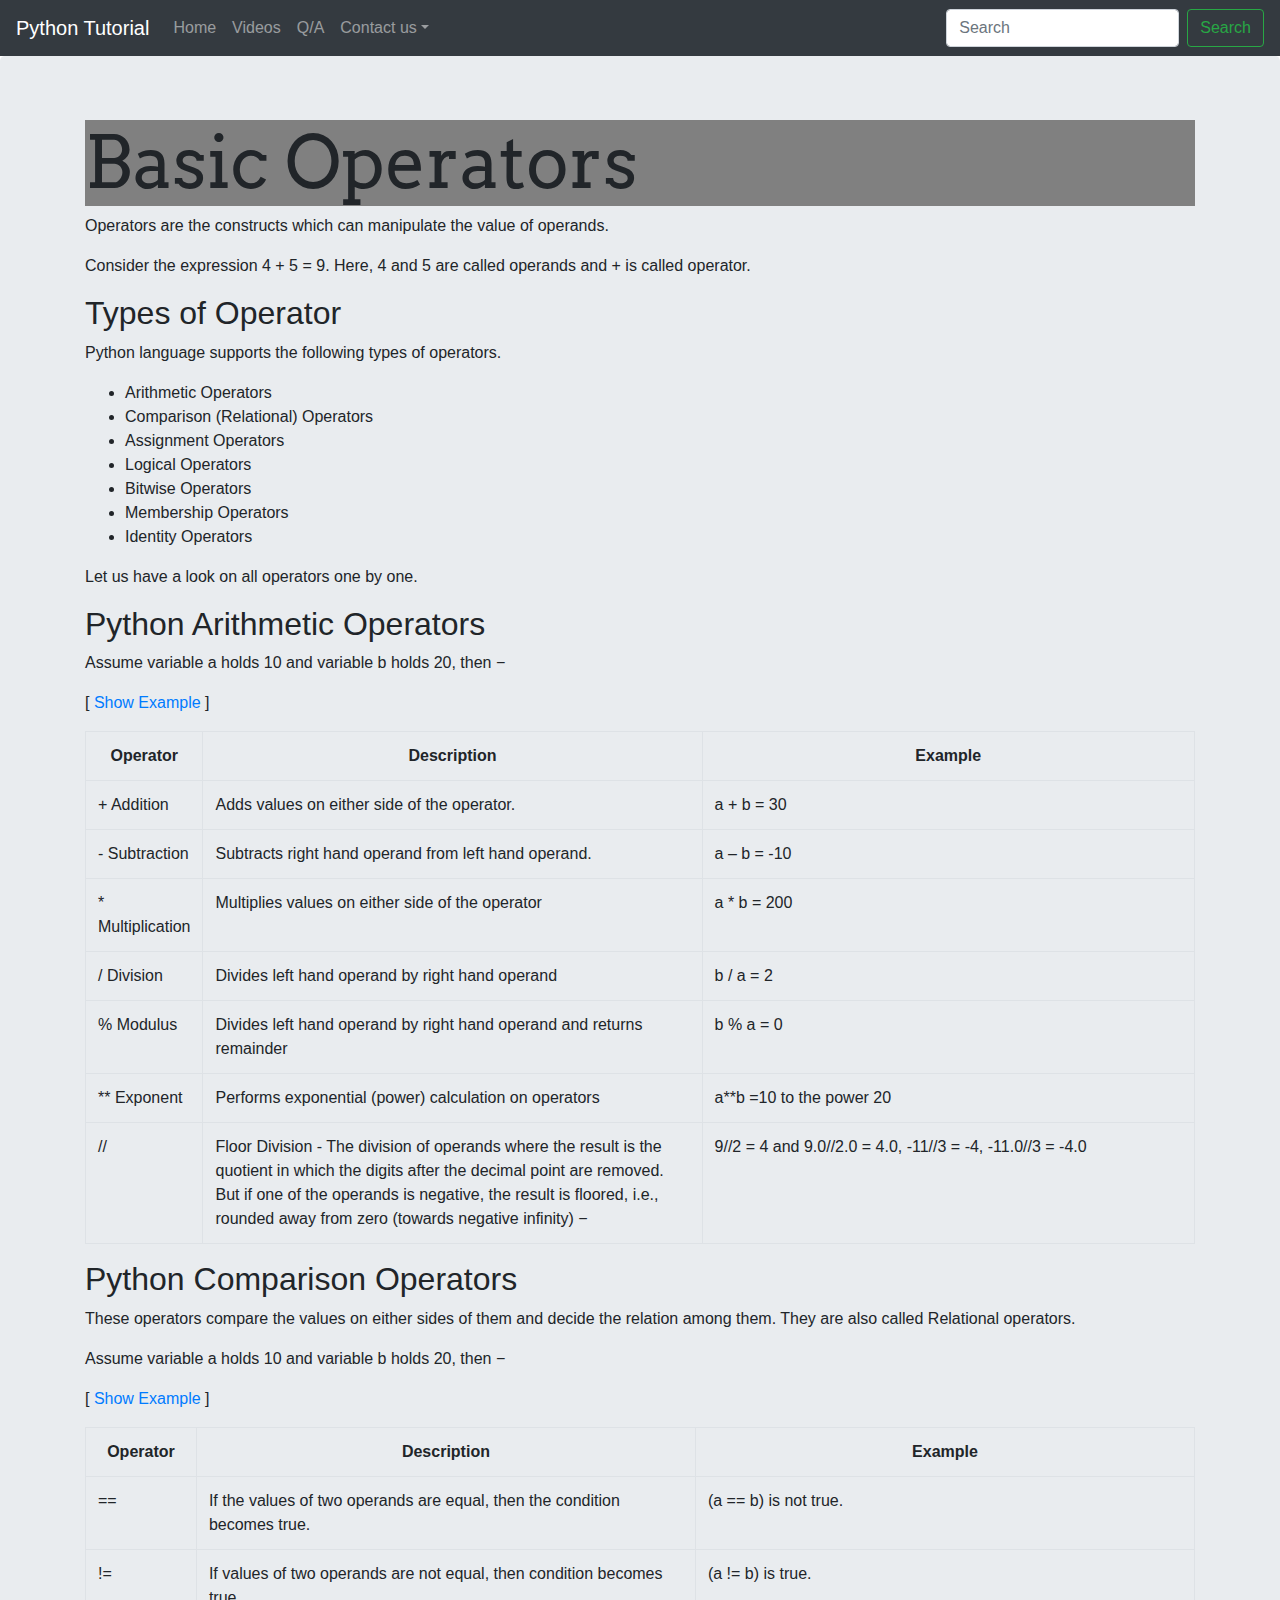
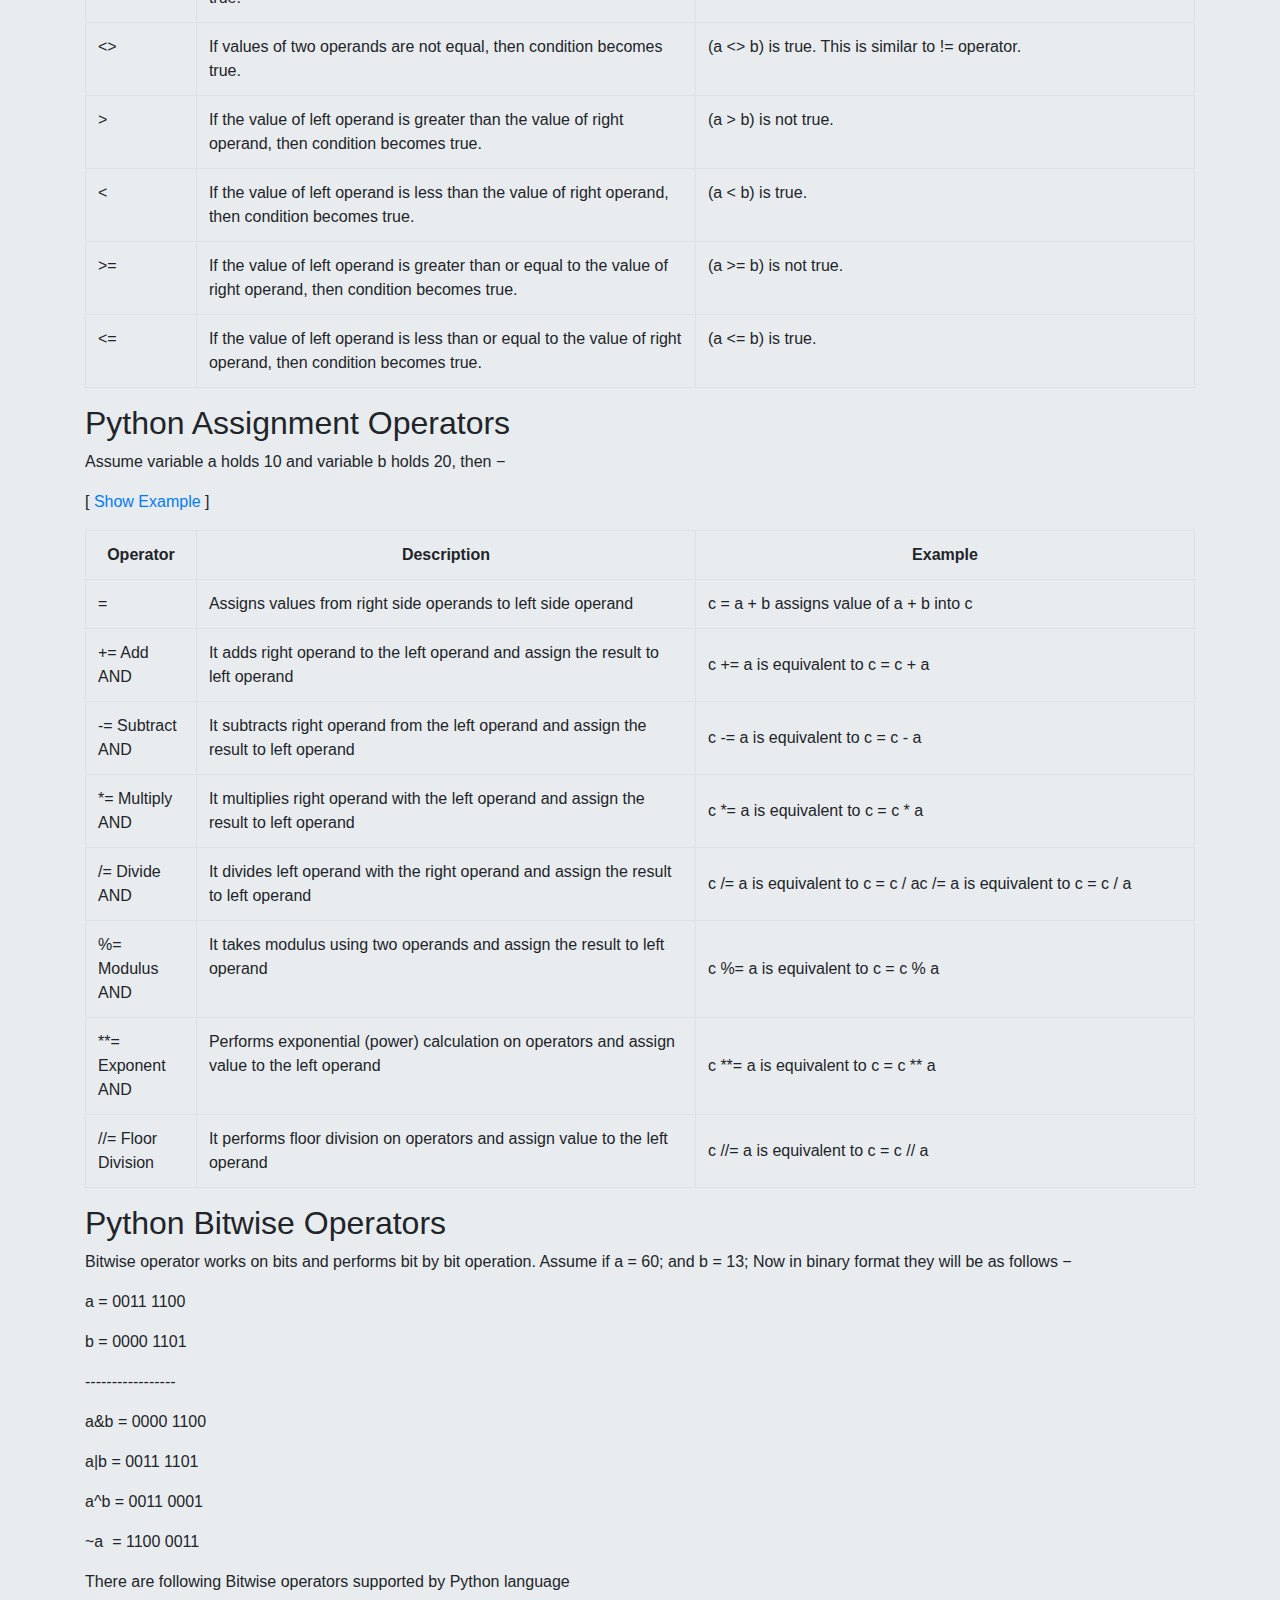
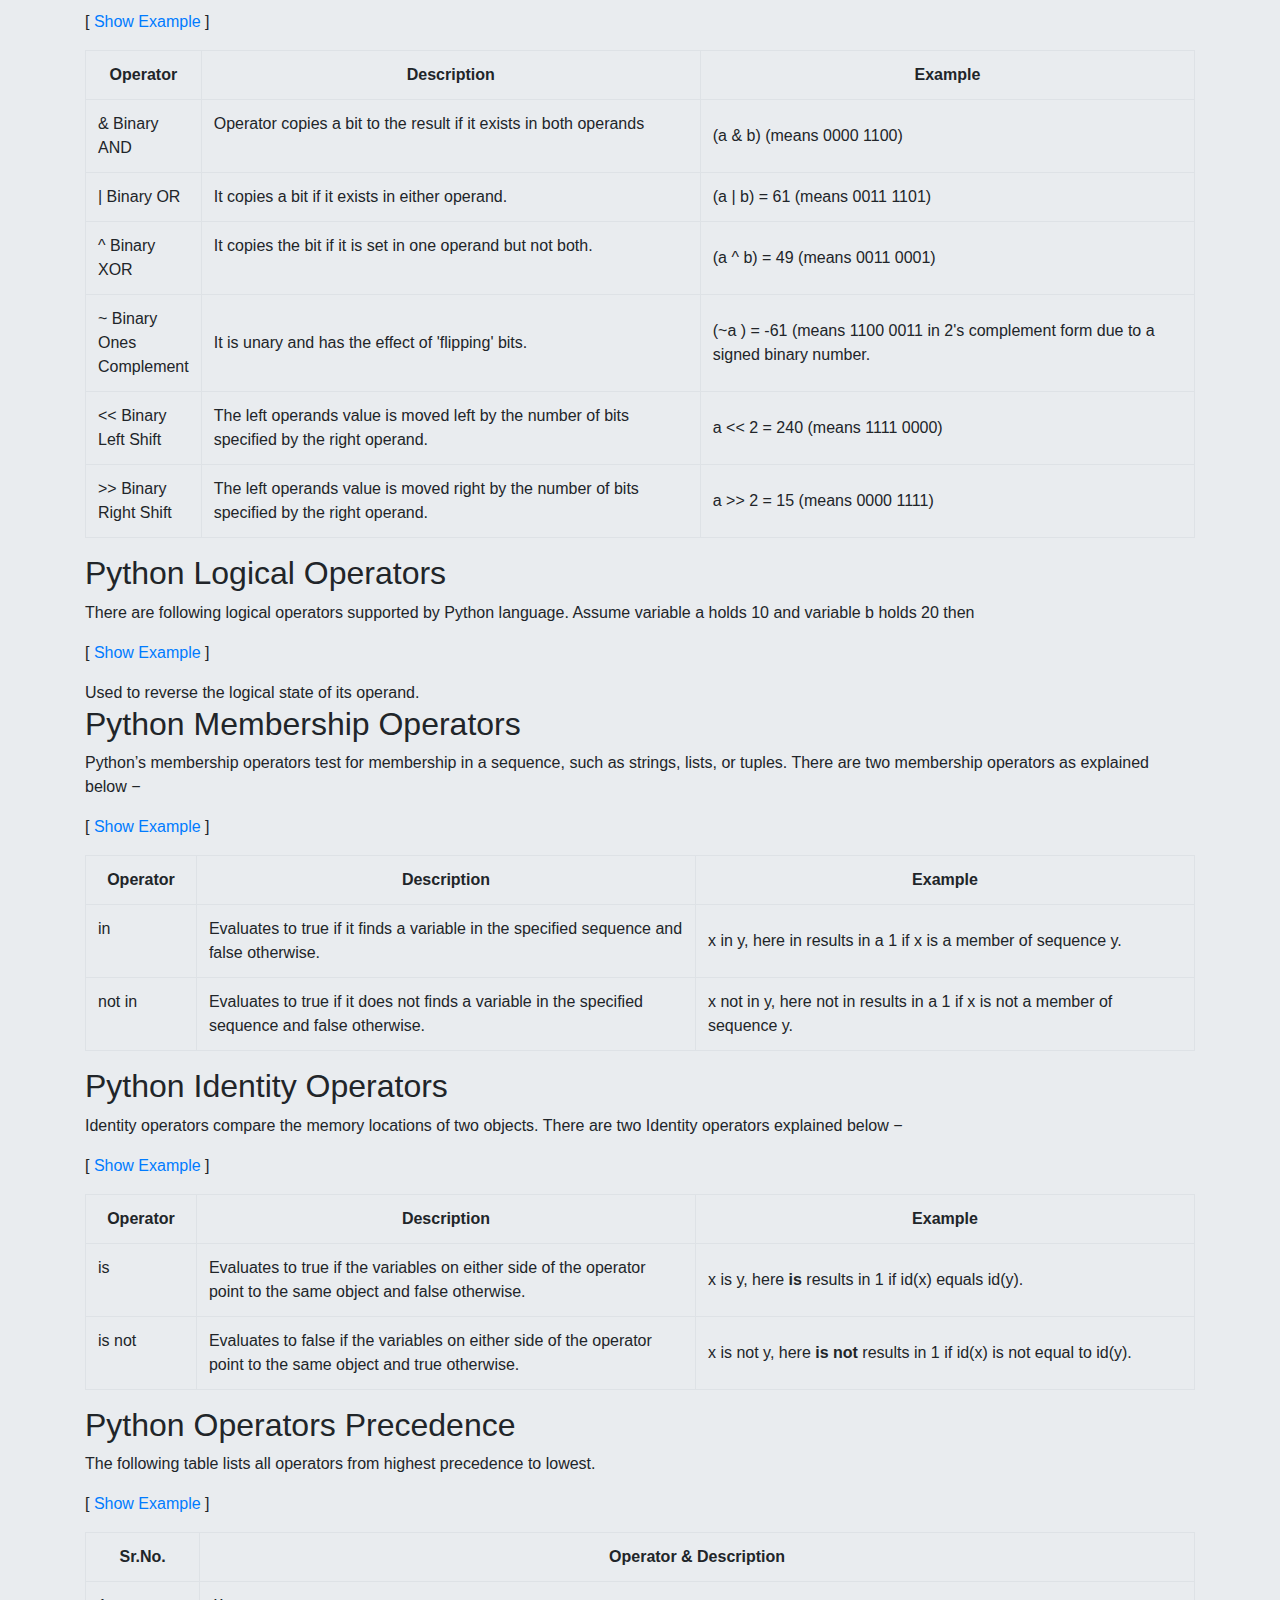
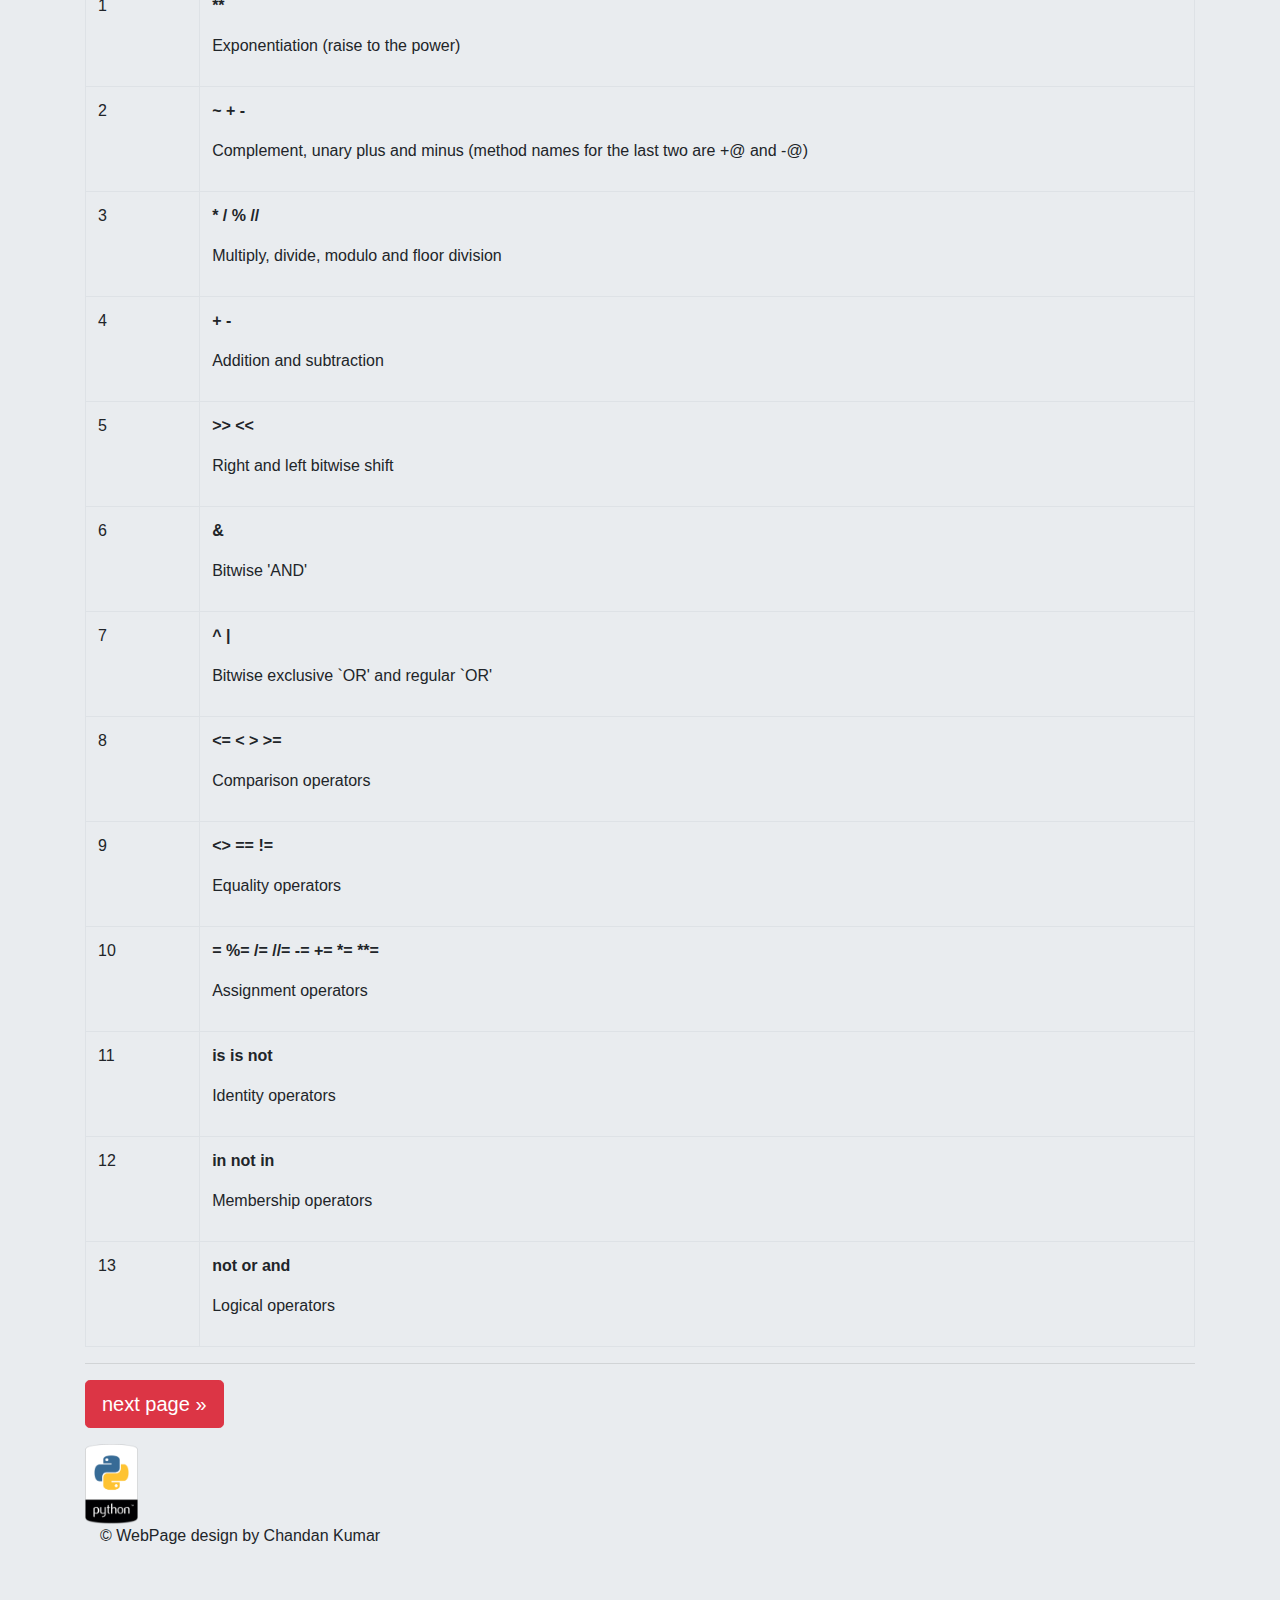
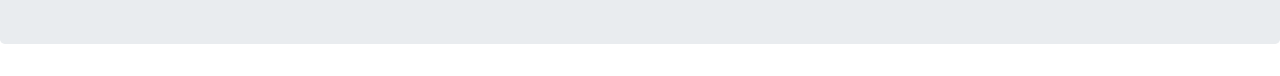
<file: nextpage4.html>
<!doctype html>
<html lang="en">

<head>
  <meta charset="utf-8">
  <meta name="viewport" content="width=device-width, initial-scale=1, shrink-to-fit=no">
  <meta name="description" content="">
  <meta name="author" content="">
  <link rel="icon" href="../../../../favicon.ico">

  <title>basic operator</title>

  <!--This is google arvo font -->
  <link href="https://fonts.googleapis.com/css?family=Arvo" rel="stylesheet">

  <!-- Bootstrap core CSS -->
  <link href="css/bootstrap.css" rel="stylesheet">

  <!-- Custom styles for this template -->
  <link href="css/custom.css" rel="stylesheet">
</head>

<body>


  <nav class="navbar navbar-expand-md navbar-dark bg-dark fixed-top">
    <a class="navbar-brand" href="index.html">Python Tutorial</a>
    <button class="navbar-toggler" type="button" data-toggle="collapse" data-target="#navbarsExampleDefault"
      aria-controls="navbarsExampleDefault" aria-expanded="false" aria-label="Toggle navigation">
      <span class="navbar-toggler-icon"></span>
    </button>

    <div class="collapse navbar-collapse" id="navbarsExampleDefault">
      <ul class="nav navbar-nav mr-auto">
        <li class="nav-item ">
          <a class="nav-link" href="index.html">Home <span class="sr-only">(current)</span></a>
        </li>
        <li class="nav-item">
          <a class="nav-link" href="https://www.tutorialspoint.com/python_online_training/python_overview.asp"
            target="_blank">Videos</a>
        </li>
        <li class="nav-item">
          <a class="nav-link " href="PythonBasics.pdf">Q/A</a>
        </li>
        <li class="nav-item dropdown">
          <a class="nav-link dropdown-toggle" href="css/vishalKumar.contact" id="dropdown01" data-toggle="dropdown"
            aria-haspopup="true" aria-expanded="false">Contact us</a>
          <div class="dropdown-menu" aria-labelledby="dropdown01">
            <a class="dropdown-item" href="#">call us(9915493622)</a>
            <a class="dropdown-item" href="css/vishalKumar.contact">Email us(golu.vishalrock26@gmail.com)</a>
            <a class="dropdown-item" href="#">Text us</a>

          </div>
        </li>
      </ul>
      <form class="form-inline my-2 my-lg-0">
        <input class="form-control mr-sm-2" type="text" placeholder="Search" aria-label="Search">
        <button class="btn btn-outline-success my-2 my-sm-0" type="submit">Search</button>
      </form>
    </div>
  </nav>

  <main role="main">

    <!-- Main jumbotron for a primary marketing message or call to action -->
    <div class="jumbotron">
      <div class="container">
        <h1 class="display-3">Basic Operators</h1>
        <p>Operators are the constructs which can manipulate the value of operands.</p>
        <p>Consider the expression 4 + 5 = 9. Here, 4 and 5 are called operands and + is called operator.</p>
        <h2>Types of Operator</h2>
        <p>Python language supports the following types of operators.</p>
        <ul class="list">
          <li>Arithmetic Operators</li>
          <li>Comparison (Relational) Operators</li>
          <li>Assignment Operators</li>
          <li>Logical Operators</li>
          <li>Bitwise Operators</li>
          <li>Membership Operators</li>
          <li>Identity Operators</li>
        </ul>
        <p>Let us have a look on all operators one by one.</p>
        <h2>Python Arithmetic Operators</h2>
        <p>Assume variable a holds 10 and variable b holds 20, then &minus;</p>
        <p>[ <a href="/python/arithmetic_operators_example.htm" alt="Python Arithmetic Operators Example">Show
            Example</a> ]</p>
        <table class="table table-bordered">
          <tr>
            <th style="text-align:center;width:10%">Operator</th>
            <th style="text-align:center;width:45%">Description</th>
            <th style="text-align:center;">Example</th>
          </tr>
          <tr>
            <td class="ts">+ Addition</td>
            <td>Adds values on either side of the operator.</td>
            <td class="ts">a + b = 30</td>
          </tr>
          <tr>
            <td class="ts">- Subtraction</td>
            <td>Subtracts right hand operand from left hand operand.</td>
            <td class="ts">a – b = -10</td>
          </tr>
          <tr>
            <td class="ts">* Multiplication</td>
            <td>Multiplies values on either side of the operator</td>
            <td class="ts">a * b = 200</td>
          </tr>
          <tr>
            <td class="ts">/ Division</td>
            <td>Divides left hand operand by right hand operand</td>
            <td class="ts">b / a = 2</td>
          </tr>
          <tr>
            <td class="ts">% Modulus</td>
            <td>Divides left hand operand by right hand operand and returns remainder</td>
            <td class="ts">b % a = 0</td>
          </tr>
          <tr>
            <td class="ts">** Exponent</td>
            <td>Performs exponential (power) calculation on operators</td>
            <td class="ts">a**b =10 to the power 20</td>
          </tr>
          <tr>
            <td class="ts">//</td>
            <td>Floor Division - The division of operands where the result is the quotient in which the digits after the
              decimal point are removed. But if one of the operands is negative, the result is floored, i.e., rounded
              away from zero (towards negative infinity) &minus;</td>
            <td class="ts">9//2 = 4 and 9.0//2.0 = 4.0, -11//3 = -4, -11.0//3 = -4.0</td>
          </tr>
        </table>
        <h2>Python Comparison Operators</h2>
        <p>These operators compare the values on either sides of them and decide the relation among them. They are also
          called Relational operators.</p>
        <p>Assume variable a holds 10 and variable b holds 20, then &minus;</p>
        <p>[ <a href="/python/comparison_operators_example.htm" alt="Python Comparison Operators Example">Show
            Example</a> ]</p>
        <table class="table table-bordered">
          <tr>
            <th style="text-align:center;width:10%">Operator</th>
            <th style="text-align:center;width:45%">Description</th>
            <th style="text-align:center;">Example</th>
          </tr>
          <tr>
            <td class="ts">==</td>
            <td>If the values of two operands are equal, then the condition becomes true.</td>
            <td class="ts">(a == b) is not true.</td>
          </tr>
          <tr>
            <td class="ts">!=</td>
            <td>If values of two operands are not equal, then condition becomes true.</td>
            <td class="ts">(a != b) is true.</td>
          </tr>
          <tr>
            <td class="ts">&lt;&gt;</td>
            <td>If values of two operands are not equal, then condition becomes true.</td>
            <td class="ts">(a &lt;&gt; b) is true. This is similar to != operator.</td>
          </tr>
          <tr>
            <td class="ts">&gt;</td>
            <td>If the value of left operand is greater than the value of right operand, then condition becomes true.
            </td>
            <td class="ts">(a &gt; b) is not true.</td>
          </tr>
          <tr>
            <td class="ts">&lt;</td>
            <td>If the value of left operand is less than the value of right operand, then condition becomes true.</td>
            <td class="ts">(a &lt; b) is true.</td>
          </tr>
          <tr>
            <td class="ts">&gt;=</td>
            <td>If the value of left operand is greater than or equal to the value of right operand, then condition
              becomes true.</td>
            <td class="ts">(a &gt;= b) is not true.</td>
          </tr>
          <tr>
            <td class="ts">&lt;=</td>
            <td>If the value of left operand is less than or equal to the value of right operand, then condition becomes
              true.</td>
            <td class="ts">(a &lt;= b) is true.</td>
          </tr>
        </table>
        <h2>Python Assignment Operators</h2>
        <p>Assume variable a holds 10 and variable b holds 20, then &minus;</p>
        <p>[ <a href="/python/assignment_operators_example.htm" alt="Python Assignment Operators Example">Show
            Example</a> ]</p>
        <table class="table table-bordered">
          <tr>
            <th style="text-align:center;width:10%">Operator</th>
            <th style="text-align:center;width:45%">Description</th>
            <th style="text-align:center;">Example</th>
          </tr>
          <tr>
            <td class="ts">=</td>
            <td>Assigns values from right side operands to left side operand</td>
            <td style="vertical-align:middle;">c = a + b assigns value of a + b into c</td>
          </tr>
          <tr>
            <td class="ts">+= Add AND</td>
            <td>It adds right operand to the left operand and assign the result to left operand</td>
            <td style="vertical-align:middle;">c += a is equivalent to c = c + a</td>
          </tr>
          <tr>
            <td class="ts">-= Subtract AND</td>
            <td>It subtracts right operand from the left operand and assign the result to left operand</td>
            <td style="vertical-align:middle;">c -= a is equivalent to c = c - a</td>
          </tr>
          <tr>
            <td class="ts">*= Multiply AND</td>
            <td>It multiplies right operand with the left operand and assign the result to left operand</td>
            <td style="vertical-align:middle;">c *= a is equivalent to c = c * a</td>
          </tr>
          <tr>
            <td class="ts">/= Divide AND</td>
            <td>It divides left operand with the right operand and assign the result to left operand</td>
            <td style="vertical-align:middle;">c /= a is equivalent to c = c / ac /= a is equivalent to c = c / a</td>
          </tr>
          <tr>
            <td class="ts">%= Modulus AND</td>
            <td>It takes modulus using two operands and assign the result to left operand</td>
            <td style="vertical-align:middle;">c %= a is equivalent to c = c % a</td>
          </tr>
          <tr>
            <td class="ts">**= Exponent AND</td>
            <td>Performs exponential (power) calculation on operators and assign value to the left operand</td>
            <td style="vertical-align:middle;">c **= a is equivalent to c = c ** a</td>
          </tr>
          <tr>
            <td class="ts">//= Floor Division</td>
            <td>It performs floor division on operators and assign value to the left operand</td>
            <td style="vertical-align:middle;">c //= a is equivalent to c = c // a</td>
          </tr>
        </table>
        <h2>Python Bitwise Operators</h2>
        <p>Bitwise operator works on bits and performs bit by bit operation. Assume if a = 60; and b = 13; Now in binary
          format they will be as follows &minus;</p>
        <p>a = 0011 1100</p>
        <p>b = 0000 1101</p>
        <p>-----------------</p>
        <p>a&amp;b = 0000 1100</p>
        <p>a|b = 0011 1101</p>
        <p>a^b = 0011 0001</p>
        <p>~a&nbsp; = 1100 0011</p>
        <p>There are following Bitwise operators supported by Python language</p>
        <p>[ <a href="/python/bitwise_operators_example.htm" alt="Python Bitwise Operators Example">Show Example</a> ]
        </p>
        <table class="table table-bordered">
          <tr>
            <th style="text-align:center;width:10%">Operator</th>
            <th style="text-align:center;width:45%">Description</th>
            <th style="text-align:center;">Example</th>
          </tr>
          <tr>
            <td class="ts">&amp; Binary AND</td>
            <td>Operator copies a bit to the result if it exists in both operands</td>
            <td style="vertical-align:middle;">(a &amp; b) (means 0000 1100)</td>
          </tr>
          <tr>
            <td class="ts">| Binary OR</td>
            <td>It copies a bit if it exists in either operand.</td>
            <td style="vertical-align:middle;">(a | b) = 61 (means 0011 1101)</td>
          </tr>
          <tr>
            <td class="ts">^ Binary XOR</td>
            <td>It copies the bit if it is set in one operand but not both.</td>
            <td style="vertical-align:middle;">(a ^ b) = 49 (means 0011 0001)</td>
          </tr>
          <tr>
            <td class="ts">~ Binary Ones Complement</td>
            <td style="vertical-align:middle;">It is unary and has the effect of 'flipping' bits.</td>
            <td style="vertical-align:middle;">(~a ) = -61 (means 1100 0011 in 2's complement form due to a signed
              binary number.</td>
          </tr>
          <tr>
            <td class="ts">&lt;&lt; Binary Left Shift</td>
            <td>The left operands value is moved left by the number of bits specified by the right operand.</td>
            <td style="vertical-align:middle;">a &lt;&lt; 2 = 240 (means 1111 0000)</td>
          </tr>
          <tr>
            <td class="ts">&gt;&gt; Binary Right Shift</td>
            <td>The left operands value is moved right by the number of bits specified by the right operand.</td>
            <td style="vertical-align:middle;">a &gt;&gt; 2 = 15 (means 0000 1111)</td>
          </tr>
        </table>
        <h2>Python Logical Operators</h2>
        <p>There are following logical operators supported by Python language. Assume variable a holds 10 and variable b
          holds 20 then</p>
        <p>[ <a href="/python/logical_operators_example.htm" alt="Python Logical Operators Example">Show Example</a> ]
        </p>
        Used to reverse the logical state of its operand.
        <h2>Python Membership Operators</h2>
        <p>Python’s membership operators test for membership in a sequence, such as strings, lists, or tuples. There are
          two membership operators as explained below &minus;</p>
        <p>[ <a href="/python/membership_operators_example.htm" alt="Python Membership Operators Example">Show
            Example</a> ]</p>
        <table class="table table-bordered">
          <tr>
            <th style="text-align:center;width:10%">Operator</th>
            <th style="text-align:center;width:45%">Description</th>
            <th style="text-align:center;">Example</th>
          </tr>
          <tr>
            <td class="ts">in</td>
            <td>Evaluates to true if it finds a variable in the specified sequence and false otherwise.</td>
            <td style="vertical-align:middle;">x in y, here in results in a 1 if x is a member of sequence y.</td>
          </tr>
          <tr>
            <td class="ts">not in</td>
            <td>Evaluates to true if it does not finds a variable in the specified sequence and false otherwise.</td>
            <td>x not in y, here not in results in a 1 if x is not a member of sequence y.</td>
          </tr>
        </table>
        <h2>Python Identity Operators</h2>
        <p>Identity operators compare the memory locations of two objects. There are two Identity operators explained
          below &minus;</p>
        <p>[ <a href="/python/identity_operators_example.htm" alt="Python Identity Operators Example">Show Example</a> ]
        </p>
        <table class="table table-bordered">
          <tr>
            <th style="text-align:center;width:10%">Operator</th>
            <th style="text-align:center;width:45%">Description</th>
            <th style="text-align:center;">Example</th>
          </tr>
          <tr>
            <td class="ts">is</td>
            <td>Evaluates to true if the variables on either side of the operator point to the same object and false
              otherwise.</td>
            <td style="vertical-align:middle;">x is y, here <b>is</b> results in 1 if id(x) equals id(y).</td>
          </tr>
          <tr>
            <td class="ts">is not</td>
            <td>Evaluates to false if the variables on either side of the operator point to the same object and true
              otherwise.</td>
            <td style="vertical-align:middle;">x is not y, here <b>is not</b> results in 1 if id(x) is not equal to
              id(y).</td>
          </tr>
        </table>
        <h2>Python Operators Precedence</h2>
        <p>The following table lists all operators from highest precedence to lowest.</p>
        <p>[ <a href="/python/operators_precedence_example.htm" alt="Python Operators Precedence Example">Show
            Example</a> ]</p>
        <table class="table table-bordered">
          <tr>
            <th style="text-align:center;">Sr.No.</th>
            <th style="text-align:center;">Operator &amp; Description</th>
          </tr>
          <tr>
            <td class="ts">1</td>
            <td>
              <p><b>**</b></p>
              <p>Exponentiation (raise to the power)</p>
            </td>
          </tr>
          <tr>
            <td class="ts">2</td>
            <td>
              <p><b>~ + -</b></p>
              <p>Complement, unary plus and minus (method names for the last two are +@ and -@)</p>
            </td>
          </tr>
          <tr>
            <td class="ts">3</td>
            <td>
              <p><b>* / % //</b></p>
              <p>Multiply, divide, modulo and floor division</p>
            </td>
          </tr>
          <tr>
            <td class="ts">4</td>
            <td>
              <p><b>+ -</b></p>
              <p>Addition and subtraction</p>
            </td>
          </tr>
          <tr>
            <td class="ts">5</td>
            <td>
              <p><b>&gt;&gt; &lt;&lt;</b></p>
              <p>Right and left bitwise shift</p>
            </td>
          </tr>
          <tr>
            <td class="ts">6</td>
            <td>
              <p><b>&amp;</b></p>
              <p>Bitwise 'AND'</p>
            </td>
          </tr>
          <tr>
            <td class="ts">7</td>
            <td>
              <p><b>^ |</b></p>
              <p>Bitwise exclusive `OR' and regular `OR'</p>
            </td>
          </tr>
          <tr>
            <td class="ts">8</td>
            <td>
              <p><b>&lt;= &lt; &gt; &gt;=</b></p>
              <p>Comparison operators</p>
            </td>
          </tr>
          <tr>
            <td class="ts">9</td>
            <td>
              <p><b>&lt;&gt; == !=</b></p>
              <p>Equality operators</p>
            </td>
          </tr>
          <tr>
            <td class="ts">10</td>
            <td>
              <p><b>= %= /= //= -= += *= **=</b></p>
              <p>Assignment operators</p>
            </td>
          </tr>
          <tr>
            <td class="ts">11</td>
            <td>
              <p><b>is is not</b></p>
              <p>Identity operators</p>
            </td>
          </tr>
          <tr>
            <td class="ts">12</td>
            <td>
              <p><b>in not in</p></b>
              <p>Membership operators</p>
            </td>
          </tr>
          <tr>
            <td class="ts">13</td>
            <td>
              <p><b>not or and</b></p>
              <p>Logical operators</p>
            </td>
          </tr>
        </table>
        <hr />
        <table class="table table-bordered" style="text-align:center;">
          <p><a class="btn btn-danger btn-lg" href="nextpage5.html" role="button">next page &raquo;</a></p>
          <img src="images/python_sh.png" alt="python_logo" height="80" widht="80">
      </div>
    </div>


    <footer class="container">
      <p>&copy; WebPage design by Chandan Kumar</p>
    </footer>
</file>
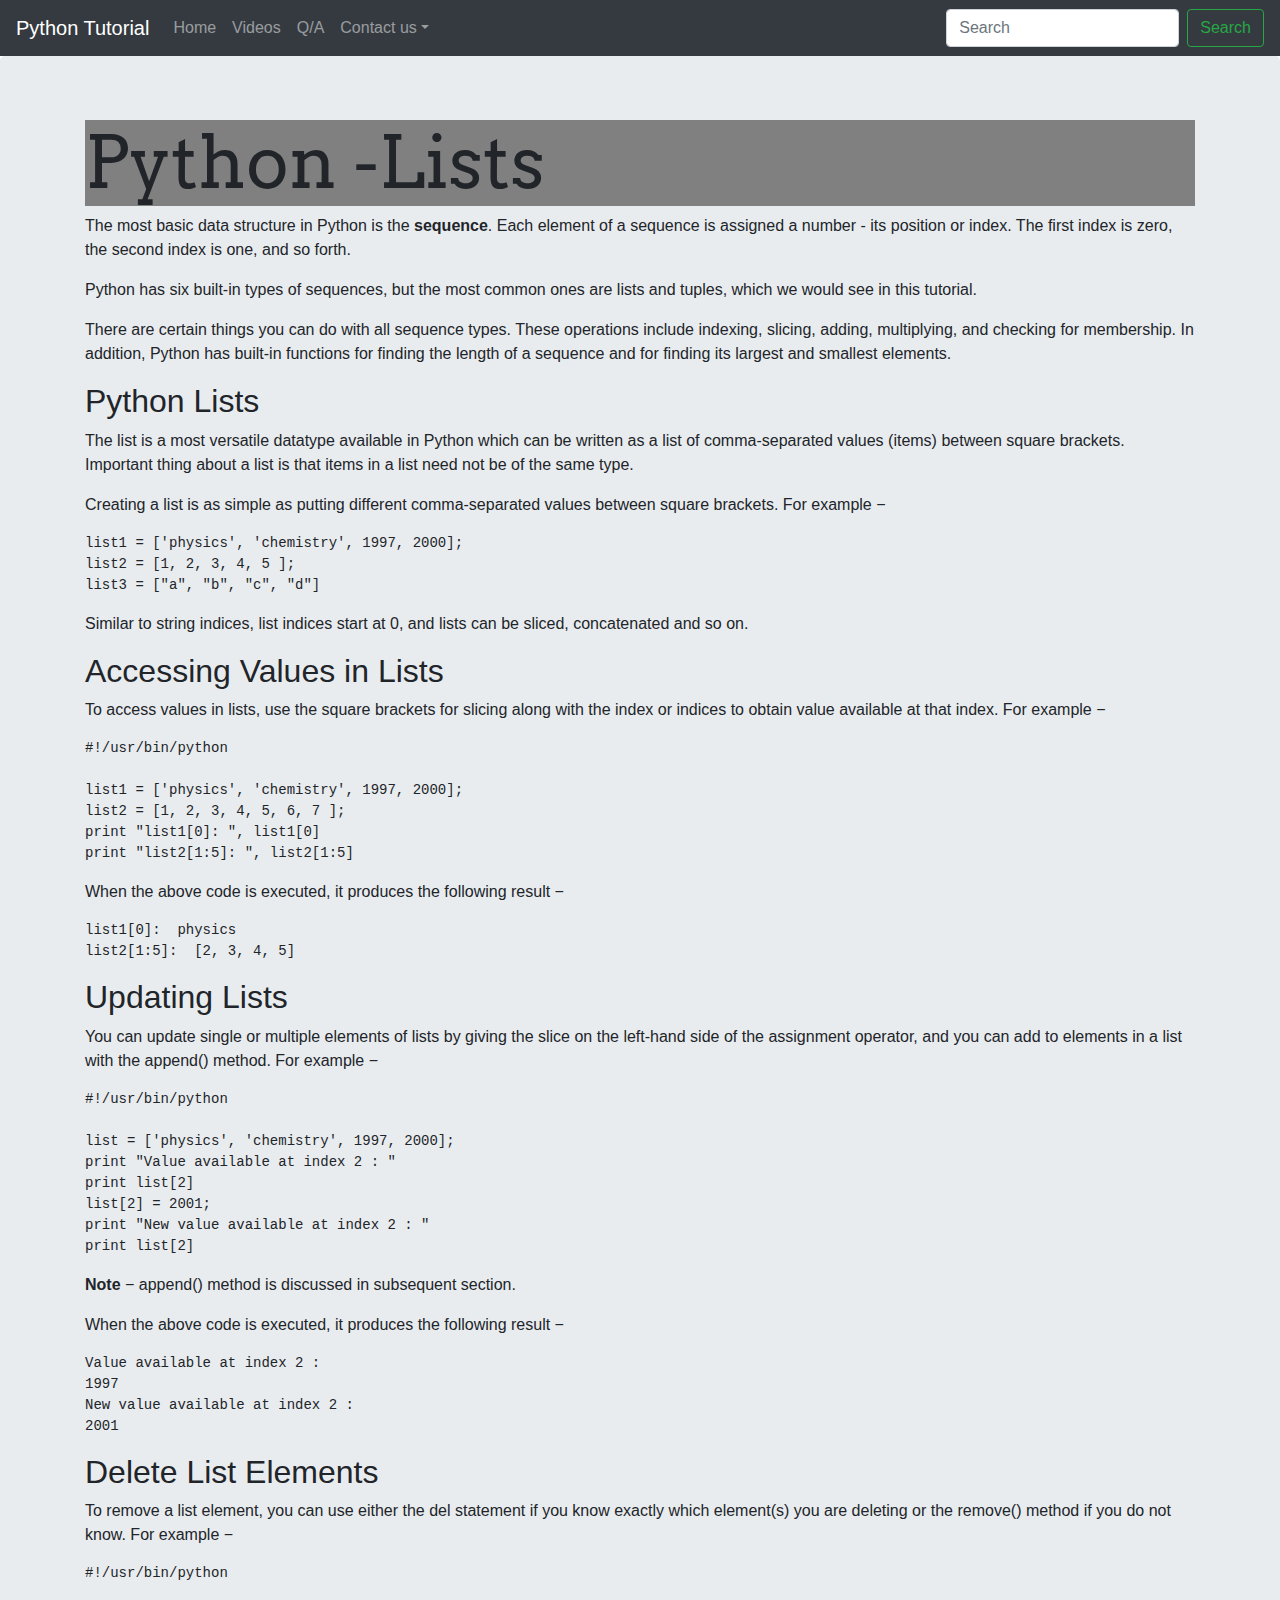
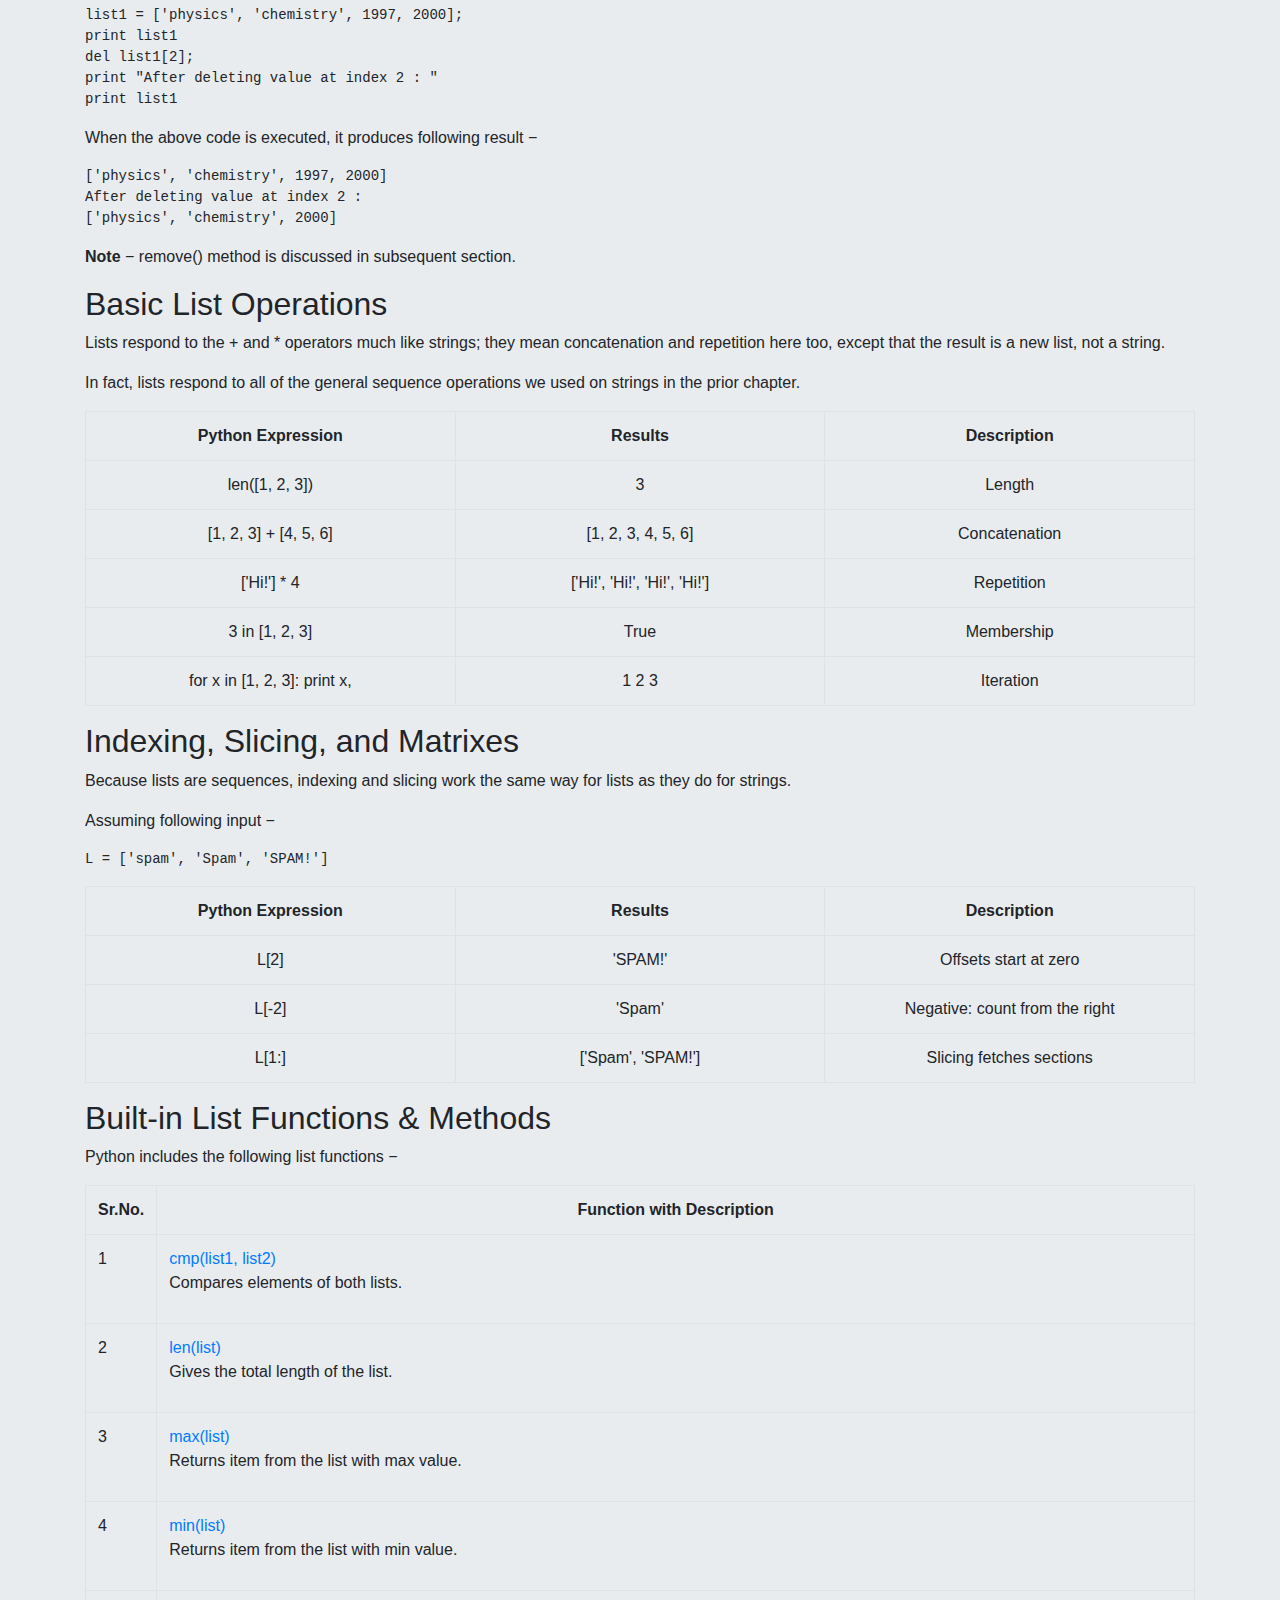
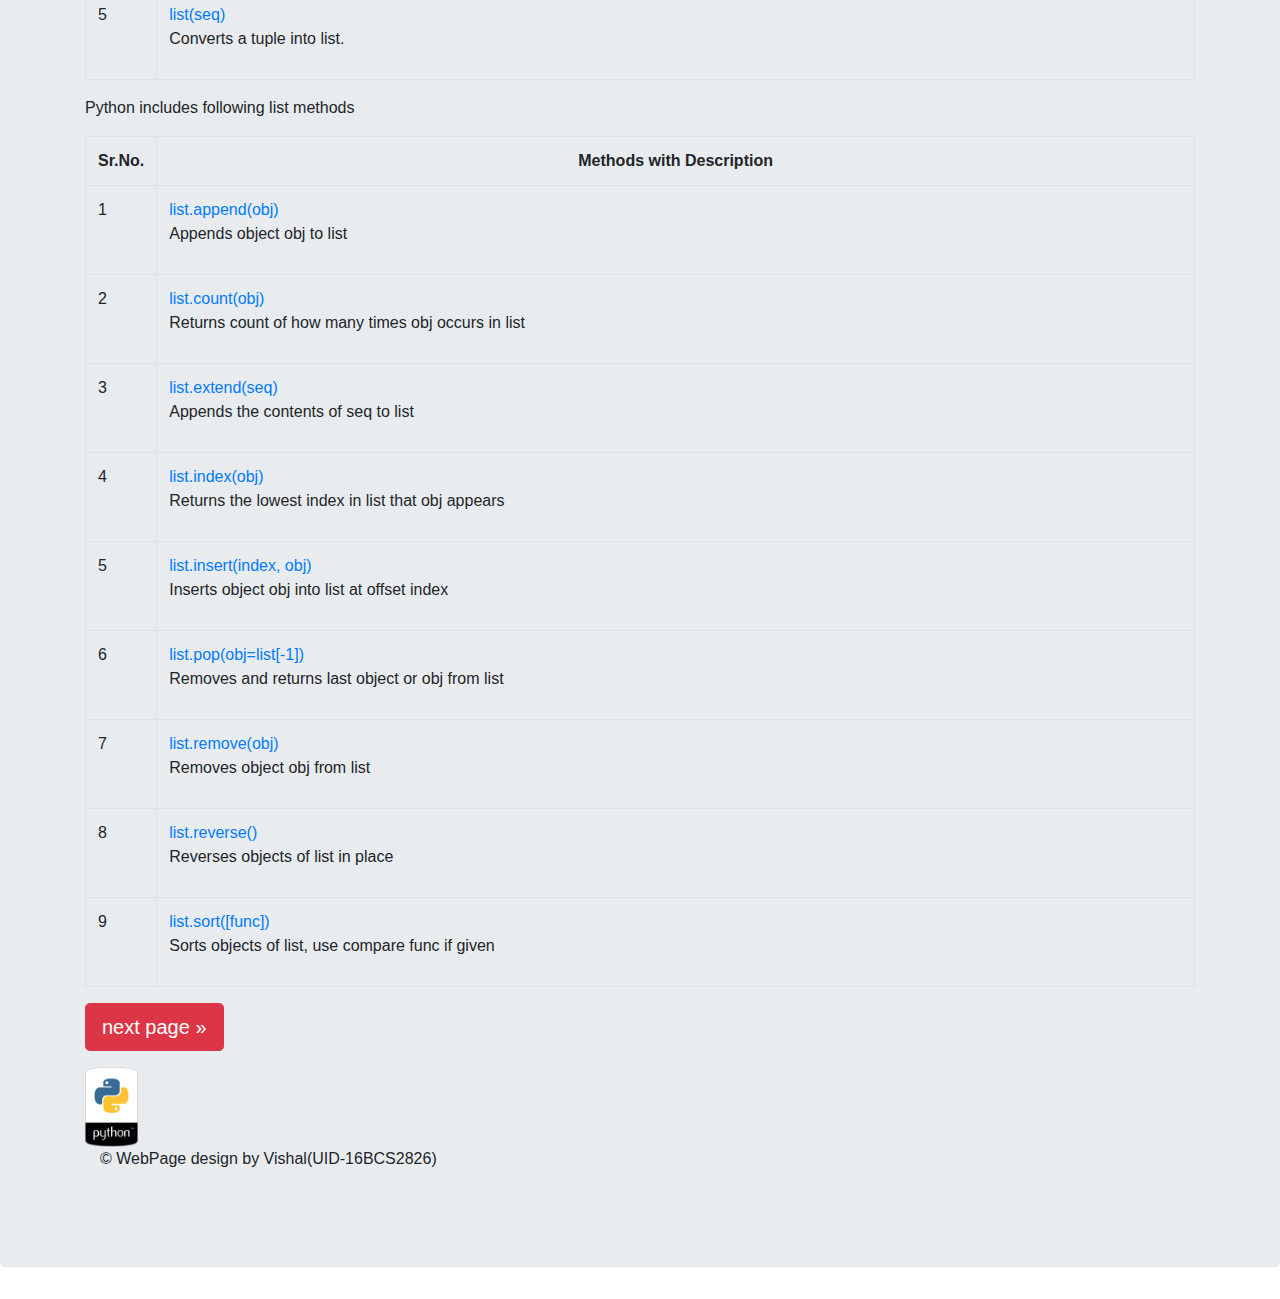
<file: nextpage6.html>
<!doctype html>
<html lang="en">
  <head>
    <meta charset="utf-8">
    <meta name="viewport" content="width=device-width, initial-scale=1, shrink-to-fit=no">
    <meta name="description" content="">
    <meta name="author" content="">
    <link rel="icon" href="../../../../favicon.ico">

    <title>Python Lists</title>

    <!--This is google arvo font -->
    <link href="https://fonts.googleapis.com/css?family=Arvo" rel="stylesheet">

    <!-- Bootstrap core CSS -->
    <link href="css/bootstrap.css" rel="stylesheet">

    <!-- Custom styles for this template -->
    <link href="css/custom.css" rel="stylesheet">
  </head>

  <body>

   
      <nav class="navbar navbar-expand-md navbar-dark bg-dark fixed-top">
      <a class="navbar-brand" href="index.html">Python Tutorial</a>
      <button class="navbar-toggler" type="button" data-toggle="collapse" data-target="#navbarsExampleDefault" aria-controls="navbarsExampleDefault" aria-expanded="false" aria-label="Toggle navigation">
        <span class="navbar-toggler-icon"></span>
      </button>

      <div class="collapse navbar-collapse" id="navbarsExampleDefault">
        <ul class="nav navbar-nav mr-auto">
          <li class="nav-item ">
            <a class="nav-link" href="index.html">Home <span class="sr-only">(current)</span></a>
          </li>
          <li class="nav-item">
            <a class="nav-link" href="https://www.tutorialspoint.com/python_online_training/python_overview.asp" target="_blank">Videos</a>
          </li>
          <li class="nav-item">
            <a class="nav-link " href="PythonBasics.pdf">Q/A</a>
          </li>
          <li class="nav-item dropdown">
            <a class="nav-link dropdown-toggle" href="css/vishalKumar.contact" id="dropdown01" data-toggle="dropdown" aria-haspopup="true" aria-expanded="false">Contact us</a>
            <div class="dropdown-menu" aria-labelledby="dropdown01">
              <a class="dropdown-item" href="#">call us(9915493622)</a>
              <a class="dropdown-item" href="css/vishalKumar.contact">Email us(golu.vishalrock26@gmail.com)</a>
              <a class="dropdown-item" href="#">Text us</a>

            </div>
          </li>
        </ul>
        <form class="form-inline my-2 my-lg-0">
          <input class="form-control mr-sm-2" type="text" placeholder="Search" aria-label="Search">
          <button class="btn btn-outline-success my-2 my-sm-0" type="submit">Search</button>
        </form>
      </div>
    </nav>

    <main role="main">

      <!-- Main jumbotron for a primary marketing message or call to action -->
      <div class="jumbotron">
        <div class="container">
          <h1 class="display-3">Python -Lists</h1>
<p>The most basic data structure in Python is the <b>sequence</b>. Each element of a sequence is assigned a number - its position or index. The first index is zero, the second index is one, and so forth.</p>
<p>Python has six built-in types of sequences, but the most common ones are lists and tuples, which we would see in this tutorial.</p>
<p>There are certain things you can do with all sequence types. These operations include indexing, slicing, adding, multiplying, and checking for membership. In addition, Python has built-in functions for finding the length of a sequence and for finding its largest and smallest elements.</p>
<h2>Python Lists</h2>
<p>The list is a most versatile datatype available in Python which can be written as a list of comma-separated values (items) between square brackets. Important thing about a list is that items in a list need not be of the same type.</p>
<p>Creating a list is as simple as putting different comma-separated values between square brackets. For example &minus;</p>
<pre class="result notranslate">
list1 = ['physics', 'chemistry', 1997, 2000];
list2 = [1, 2, 3, 4, 5 ];
list3 = ["a", "b", "c", "d"]
</pre>
<p>Similar to string indices, list indices start at 0, and lists can be sliced, concatenated and so on.</p>
<h2>Accessing Values in Lists</h2>
<p>To access values in lists, use the square brackets for slicing along with the index or indices to obtain value available at that index. For example &minus;</p>
<pre class="prettyprint notranslate tryit">
#!/usr/bin/python

list1 = ['physics', 'chemistry', 1997, 2000];
list2 = [1, 2, 3, 4, 5, 6, 7 ];
print "list1[0]: ", list1[0]
print "list2[1:5]: ", list2[1:5]
</pre>
<p>When the above code is executed, it produces the following result &minus;</p>
<pre class="result notranslate">
list1[0]:  physics
list2[1:5]:  [2, 3, 4, 5]
</pre>
<h2>Updating Lists</h2>
<p>You can update single or multiple elements of lists by giving the slice on the left-hand side of the assignment operator, and you can add to elements in a list with the append() method. For example &minus;</p>
<pre class="prettyprint notranslate tryit">
#!/usr/bin/python

list = ['physics', 'chemistry', 1997, 2000];
print "Value available at index 2 : "
print list[2]
list[2] = 2001;
print "New value available at index 2 : "
print list[2]
</pre>
<p><b>Note</b> &minus; append() method is discussed in subsequent section.</p>
<p>When the above code is executed, it produces the following result &minus;</p>
<pre class="result notranslate">
Value available at index 2 :
1997
New value available at index 2 :
2001
</pre>
<h2>Delete List Elements</h2>
<p>To remove a list element, you can use either the del statement if you know exactly which element(s) you are deleting or the remove() method if you do not know. For example &minus;</p>
<pre class="prettyprint notranslate tryit">
#!/usr/bin/python

list1 = ['physics', 'chemistry', 1997, 2000];
print list1
del list1[2];
print "After deleting value at index 2 : "
print list1
</pre>
<p>When the above code is executed, it produces following result &minus;</p>
<pre class="result notranslate">
['physics', 'chemistry', 1997, 2000]
After deleting value at index 2 :
['physics', 'chemistry', 2000]
</pre>
<p><b>Note</b> &minus; remove() method is discussed in subsequent section.</p>
<h2>Basic List Operations</h2>
<p>Lists respond to the + and * operators much like strings; they mean concatenation and repetition here too, except that the result is a new list, not a string.</p>
<p>In fact, lists respond to all of the general sequence operations we used on strings in the prior chapter.</p>
<table class="table table-bordered" style="text-align:center;">
<tr>
<th style="text-align:center;width:33%">Python Expression</th>
<th style="text-align:center;width:33%">Results</th>
<th style="text-align:center;width:33%">Description</th>
</tr>
<tr>
<td>len([1, 2, 3])</td>
<td>3</td>
<td>Length</td>
</tr>
<tr>
<td>[1, 2, 3] + [4, 5, 6]</td>
<td>[1, 2, 3, 4, 5, 6]</td>
<td>Concatenation</td>
</tr>
<tr>
<td>['Hi!'] * 4</td>
<td>['Hi!', 'Hi!', 'Hi!', 'Hi!']</td>
<td>Repetition</td>
</tr>
<tr>
<td>3 in [1, 2, 3]</td>
<td>True</td>
<td>Membership</td>
</tr>
<tr>
<td>for x in [1, 2, 3]: print x,</td>
<td>1 2 3</td>
<td>Iteration</td>
</tr>
</table>
<h2>Indexing, Slicing, and Matrixes</h2>
<p>Because lists are sequences, indexing and slicing work the same way for lists as they do for strings.</p>
<p>Assuming following input &minus;</p>
<pre class="result notranslate">
L = ['spam', 'Spam', 'SPAM!']
</pre>
<p></p>
<table class="table table-bordered" style="text-align:center;">
<tr>
<th style="text-align:center;width:33%">Python Expression</th>
<th style="text-align:center;width:33%">Results</th>
<th style="text-align:center;width:33%">Description</th>
</tr>
<tr>
<td>L[2]</td>
<td>'SPAM!'</td>
<td>Offsets start at zero</td>
</tr>
<tr>
<td class="ts">L[-2]</td>
<td class="ts">'Spam'</td>
<td>Negative: count from the right</td>
</tr>
<tr>
<td>L[1:]</td>
<td>['Spam', 'SPAM!']</td>
<td>Slicing fetches sections</td>
</tr>
</table>
<h2>Built-in List Functions &amp; Methods</h2>
<p>Python includes the following list functions &minus;</p>
<table class="table table-bordered">
<tr>
<th style="text-align:center;width:5%">Sr.No.</th>
<th style="text-align:center;width:95%">Function with Description</th>
</tr>
<tr>
<td class="ts">1</td>
<td><a href="/python/list_cmp.htm">cmp(list1, list2)</a>
<p>Compares elements of both lists.</p></td>
</tr>
<tr>
<td class="ts">2</td>
<td><a href="/python/list_len.htm">len(list)</a>
<p>Gives the total length of the list.</p></td>
</tr>
<tr>
<td class="ts">3</td>
<td><a href="/python/list_max.htm">max(list)</a>
<p>Returns item from the list with max value.</p></td>
</tr>
<tr>
<td class="ts">4</td>
<td><a href="/python/list_min.htm">min(list)</a>
<p>Returns item from the list with min value.</p></td>
</tr>
<tr>
<td class="ts">5</td>
<td><a href="/python/list_list.htm">list(seq)</a>
<p>Converts a tuple into list.</p></td>
</tr>
</table>
<p>Python includes following list methods</p>
<table class="table table-bordered">
<tr>
<th style="text-align:center;width:5%">Sr.No.</th>
<th style="text-align:center;width:95%">Methods with Description</th>
</tr>
<tr>
<td class="ts">1</td>
<td><a href="/python/list_append.htm">list.append(obj)</a>
<p>Appends object obj to list</p></td>
</tr>
<tr>
<td class="ts">2</td>
<td><a href="/python/list_count.htm">list.count(obj)</a>
<p>Returns count of how many times obj occurs in list</p></td>
</tr>
<tr>
<td class="ts">3</td>
<td><a href="/python/list_extend.htm">list.extend(seq)</a>
<p>Appends the contents of seq to list</p></td>
</tr>
<tr>
<td class="ts">4</td>
<td><a href="/python/list_index.htm">list.index(obj)</a>
<p>Returns the lowest index in list that obj appears</p></td>
</tr>
<tr>
<td class="ts">5</td>
<td><a href="/python/list_insert.htm">list.insert(index, obj)</a>
<p>Inserts object obj into list at offset index</p></td>
</tr>
<tr>
<td class="ts">6</td>
<td><a href="/python/list_pop.htm">list.pop(obj=list[-1])</a>
<p>Removes and returns last object or obj from list</p></td>
</tr>
<tr>
<td class="ts">7</td>
<td><a href="/python/list_remove.htm">list.remove(obj)</a>
<p>Removes object obj from list</p></td>
</tr>
<tr>
<td class="ts">8</td>
<td><a href="/python/list_reverse.htm">list.reverse()</a>
<p>Reverses objects of list in place</p></td>
</tr>
<tr>
<td class="ts">9</td>
<td><a href="/python/list_sort.htm">list.sort([func])</a>
<p>Sorts objects of list, use compare func if given</p></td>
</tr>
</table>

<table class="table table-bordered" style="text-align:center;">
          <p><a class="btn btn-danger btn-lg" href="nextpage7.html" role="button">next page &raquo;</a></p>
          <img src="images/python_sh.png" alt="python_logo" height="80" widht="80">
        </div>
      </div>

      
    <footer class="container">
      <p>&copy; WebPage design by Vishal(UID-16BCS2826)</p>
    </footer>
</file>
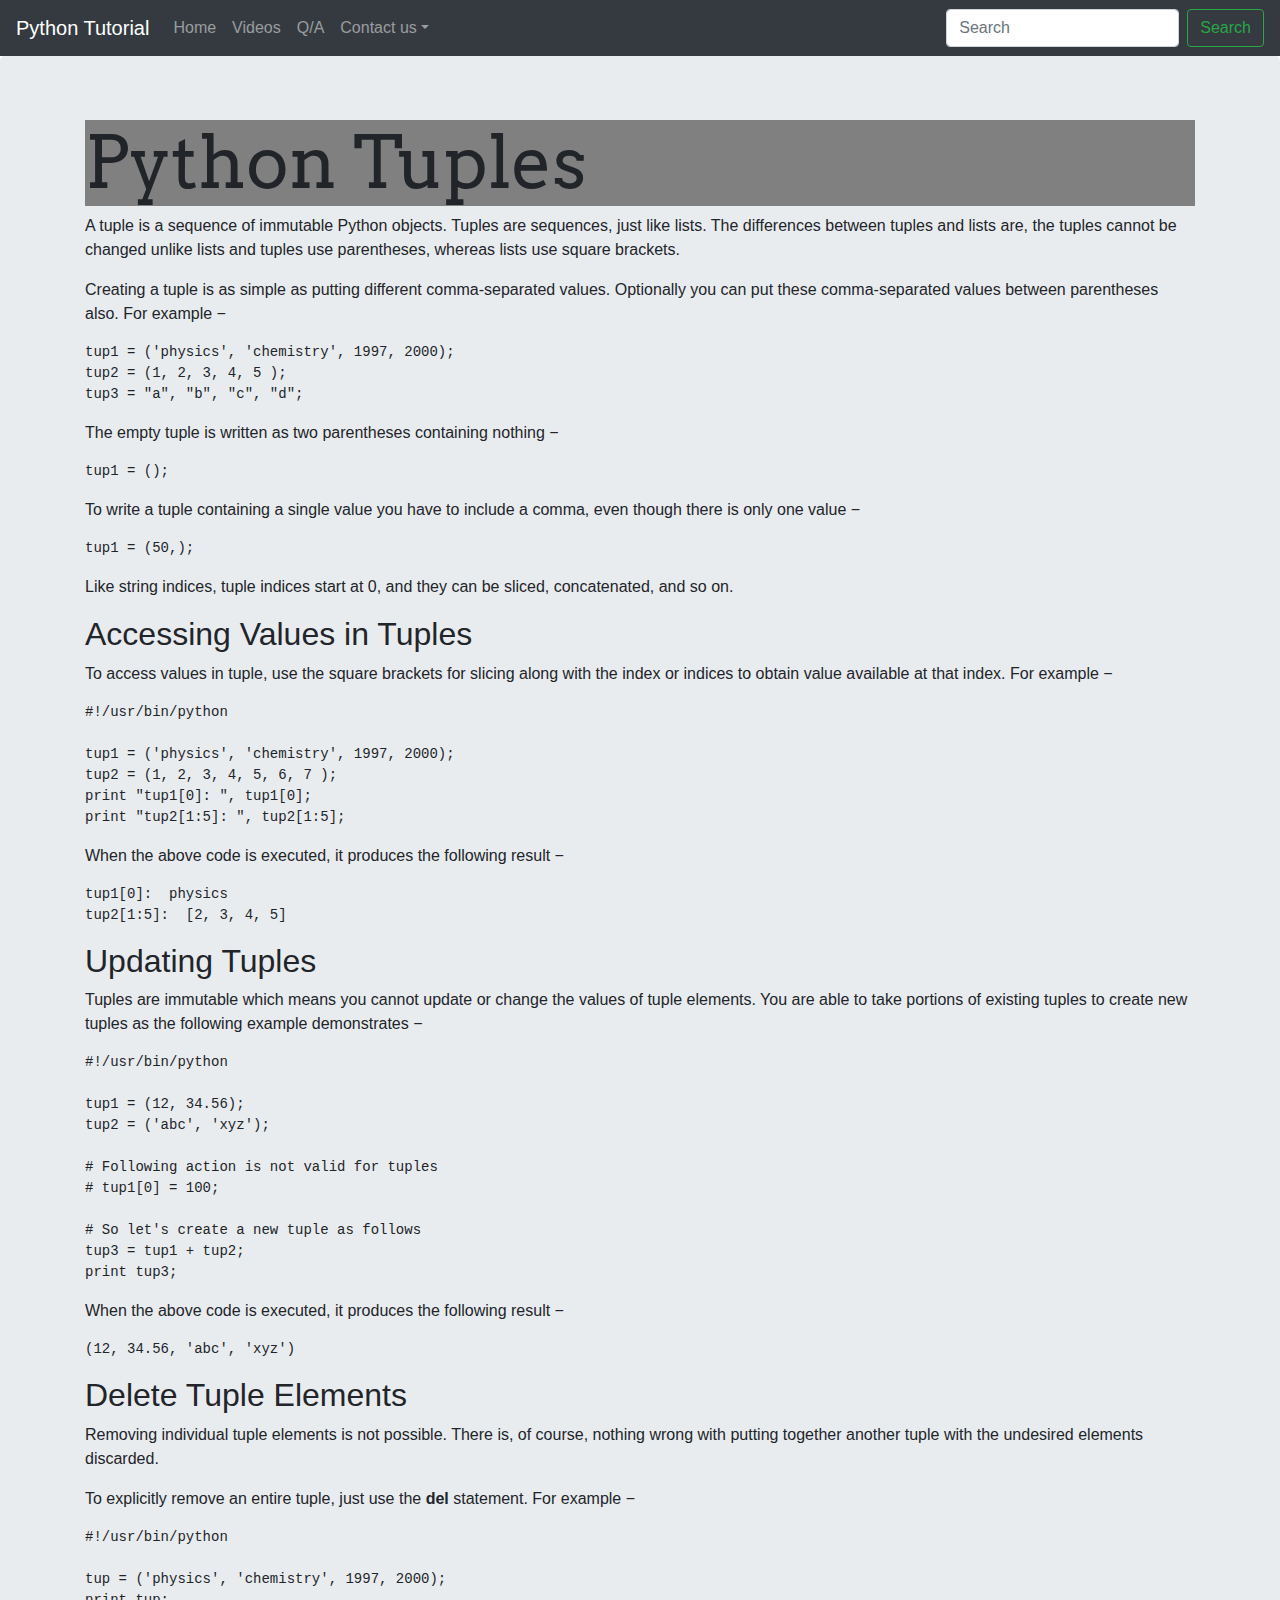
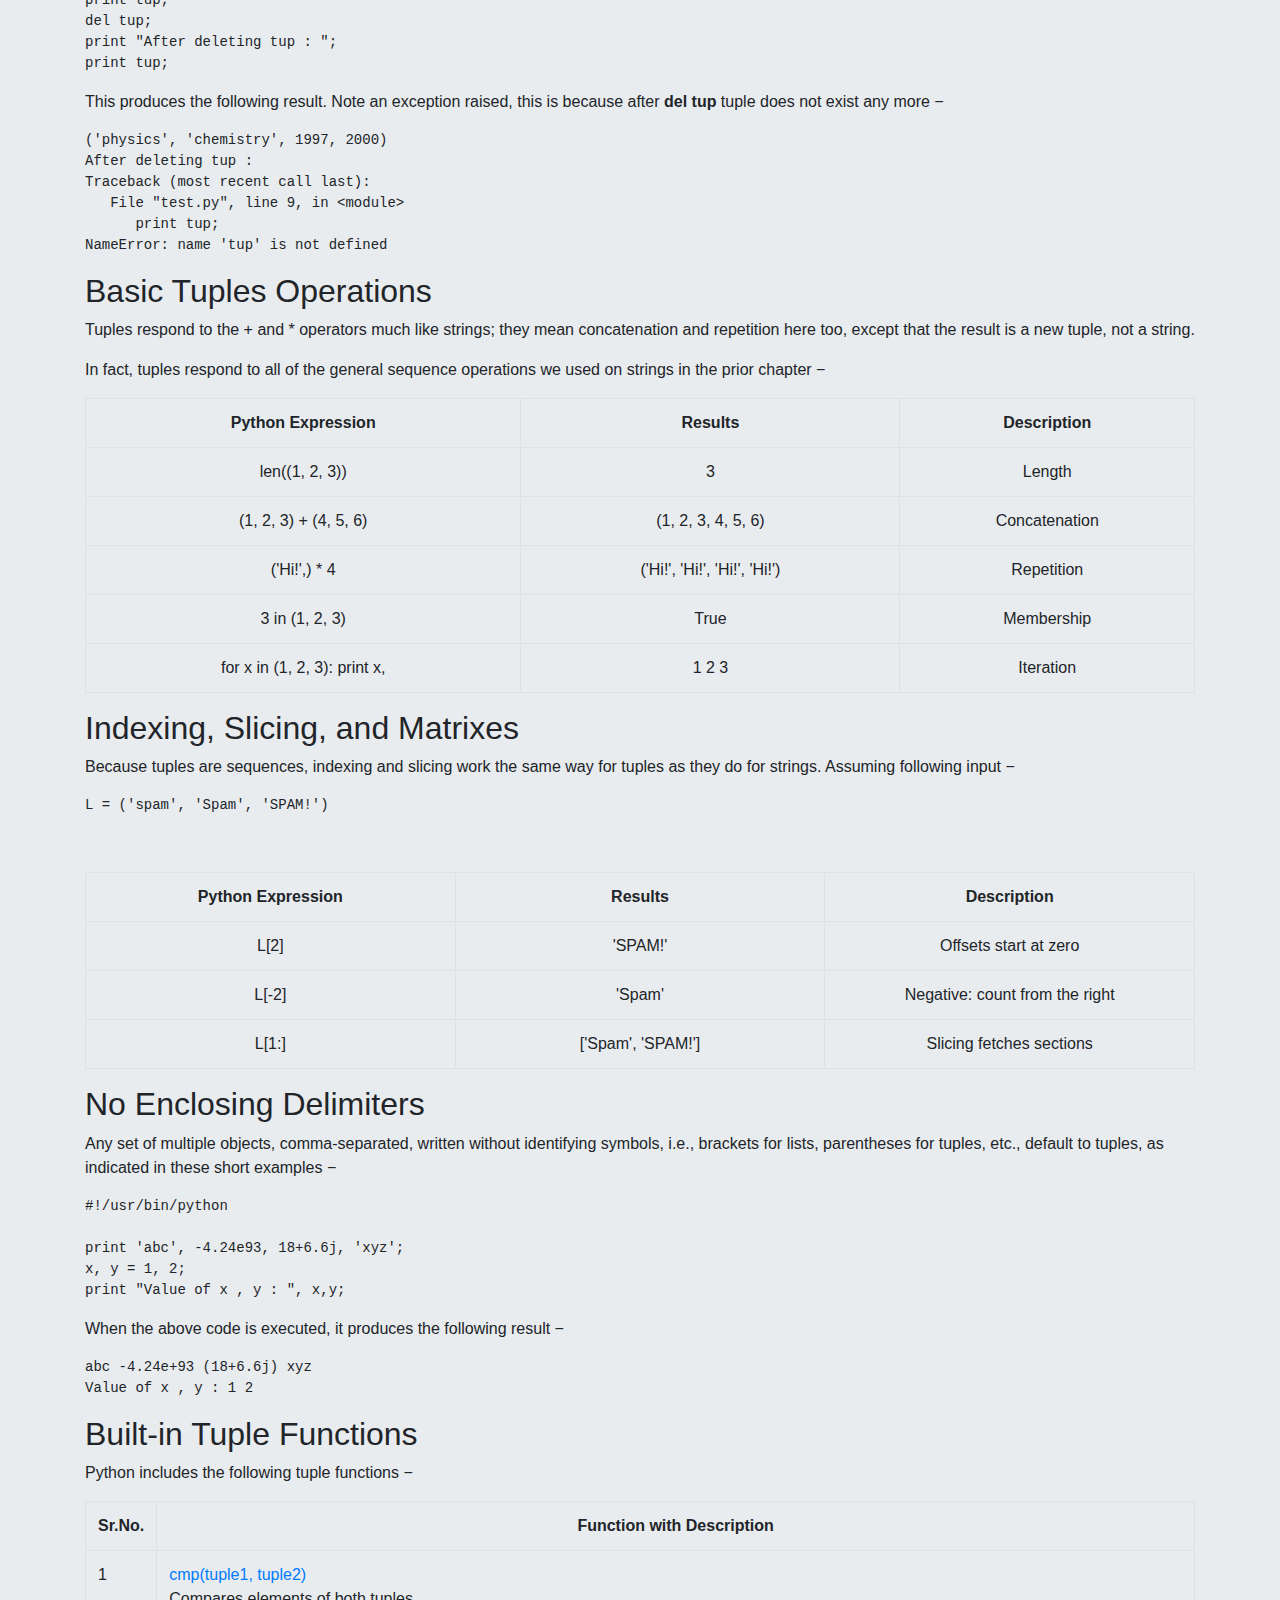
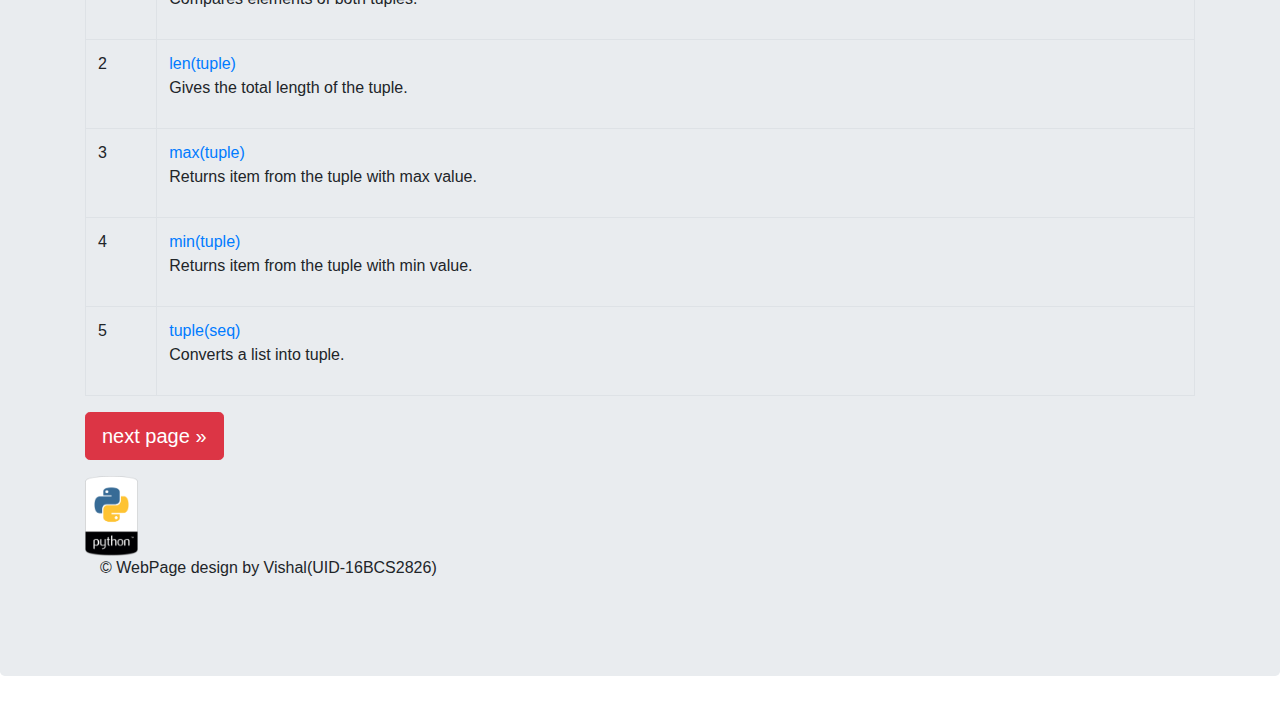
<file: nextpage7.html>
<!doctype html>
<html lang="en">
  <head>
    <meta charset="utf-8">
    <meta name="viewport" content="width=device-width, initial-scale=1, shrink-to-fit=no">
    <meta name="description" content="">
    <meta name="author" content="">
    <link rel="icon" href="../../../../favicon.ico">

    <title>Python tuples</title>

    <!--This is google arvo font -->
    <link href="https://fonts.googleapis.com/css?family=Arvo" rel="stylesheet">

    <!-- Bootstrap core CSS -->
    <link href="css/bootstrap.css" rel="stylesheet">

    <!-- Custom styles for this template -->
    <link href="css/custom.css" rel="stylesheet">
  </head>

  <body>

   
      <nav class="navbar navbar-expand-md navbar-dark bg-dark fixed-top">
      <a class="navbar-brand" href="index.html">Python Tutorial</a>
      <button class="navbar-toggler" type="button" data-toggle="collapse" data-target="#navbarsExampleDefault" aria-controls="navbarsExampleDefault" aria-expanded="false" aria-label="Toggle navigation">
        <span class="navbar-toggler-icon"></span>
      </button>

      <div class="collapse navbar-collapse" id="navbarsExampleDefault">
        <ul class="nav navbar-nav mr-auto">
          <li class="nav-item ">
            <a class="nav-link" href="index.html">Home <span class="sr-only">(current)</span></a>
          </li>
          <li class="nav-item">
            <a class="nav-link" href="https://www.tutorialspoint.com/python_online_training/python_overview.asp" target="_blank">Videos</a>
          </li>
          <li class="nav-item">
            <a class="nav-link " href="PythonBasics.pdf">Q/A</a>
          </li>
          <li class="nav-item dropdown">
            <a class="nav-link dropdown-toggle" href="css/vishalKumar.contact" id="dropdown01" data-toggle="dropdown" aria-haspopup="true" aria-expanded="false">Contact us</a>
            <div class="dropdown-menu" aria-labelledby="dropdown01">
              <a class="dropdown-item" href="#">call us(9915493622)</a>
              <a class="dropdown-item" href="css/vishalKumar.contact">Email us(golu.vishalrock26@gmail.com)</a>
              <a class="dropdown-item" href="#">Text us</a>

            </div>
          </li>
        </ul>
        <form class="form-inline my-2 my-lg-0">
          <input class="form-control mr-sm-2" type="text" placeholder="Search" aria-label="Search">
          <button class="btn btn-outline-success my-2 my-sm-0" type="submit">Search</button>
        </form>
      </div>
    </nav>

    <main role="main">

      <!-- Main jumbotron for a primary marketing message or call to action -->
      <div class="jumbotron">
        <div class="container">
          <h1 class="display-3">Python Tuples</h1>
          <p>A tuple is a sequence of immutable Python objects. Tuples are sequences, just like lists. The differences between tuples and lists are, the tuples cannot be changed unlike lists and tuples use parentheses, whereas lists use square brackets.</p>
<p>Creating a tuple is as simple as putting different comma-separated values. Optionally you can put these comma-separated values between parentheses also. For example &minus;</p>
<pre class="result notranslate">
tup1 = ('physics', 'chemistry', 1997, 2000);
tup2 = (1, 2, 3, 4, 5 );
tup3 = "a", "b", "c", "d";
</pre>
<p>The empty tuple is written as two parentheses containing nothing &minus;</p>
<pre class="result notranslate">
tup1 = ();
</pre>
<p>To write a tuple containing a single value you have to include a comma, even though there is only one value &minus;</p>
<pre class="result notranslate">
tup1 = (50,);
</pre>
<p>Like string indices, tuple indices start at 0, and they can be sliced, concatenated, and so on.</p>
<h2>Accessing Values in Tuples</h2>
<p>To access values in tuple, use the square brackets for slicing along with the index or indices to obtain value available at that index. For example &minus;</p>
<pre class="prettyprint notranslate tryit">
#!/usr/bin/python

tup1 = ('physics', 'chemistry', 1997, 2000);
tup2 = (1, 2, 3, 4, 5, 6, 7 );
print "tup1[0]: ", tup1[0];
print "tup2[1:5]: ", tup2[1:5];
</pre>
<p>When the above code is  executed, it produces the following result &minus;</p>
<pre class="result notranslate">
tup1[0]:  physics
tup2[1:5]:  [2, 3, 4, 5]
</pre>
<h2>Updating Tuples</h2>
<p>Tuples are immutable which means you cannot update or change the values of tuple elements. You are able to take portions of existing tuples to create new tuples as the following example demonstrates &minus;</p>
<pre class="prettyprint notranslate tryit">
#!/usr/bin/python

tup1 = (12, 34.56);
tup2 = ('abc', 'xyz');

# Following action is not valid for tuples
# tup1[0] = 100;

# So let's create a new tuple as follows
tup3 = tup1 + tup2;
print tup3;
</pre>
<p>When the above code is executed, it produces the following result &minus;</p>
<pre class="result notranslate">
(12, 34.56, 'abc', 'xyz')
</pre>
<h2>Delete Tuple Elements</h2>
<p>Removing individual tuple elements is not possible. There is, of course, nothing wrong with putting together another tuple with the undesired elements discarded.</p>
<p>To explicitly remove an entire tuple, just use the <b>del</b> statement. For example &minus;</p>
<pre class="prettyprint notranslate tryit">
#!/usr/bin/python

tup = ('physics', 'chemistry', 1997, 2000);
print tup;
del tup;
print "After deleting tup : ";
print tup;
</pre>
<p>This produces the following result. Note an exception raised, this is because after <b>del tup</b> tuple does not exist any more &minus;</p>
<pre class="result notranslate">
('physics', 'chemistry', 1997, 2000)
After deleting tup :
Traceback (most recent call last):
   File "test.py", line 9, in &lt;module&gt;
      print tup;
NameError: name 'tup' is not defined
</pre>
<h2>Basic Tuples Operations</h2>
<p>Tuples respond to the + and * operators much like strings; they mean concatenation and repetition here too, except that the result is a new tuple, not a string.</p>
<p>In fact, tuples respond to all of the general sequence operations we used on strings in the prior chapter &minus;</p>
<table class="table table-bordered" style="text-align:center;">
<tr>
<th style="text-align:center;">Python Expression</th>
<th style="text-align:center;">Results</th>
<th style="text-align:center;">Description</th>
</tr>
<tr>
<td>len((1, 2, 3))</td>
<td>3</td>
<td>Length</td>
</tr>
<tr>
<td>(1, 2, 3) + (4, 5, 6)</td>
<td>(1, 2, 3, 4, 5, 6)</td>
<td>Concatenation</td>
</tr>
<tr>
<td>('Hi!',) * 4</td>
<td>('Hi!', 'Hi!', 'Hi!', 'Hi!')</td>
<td>Repetition</td>
</tr>
<tr>
<td>3 in (1, 2, 3)</td>
<td>True</td>
<td>Membership</td>
</tr>
<tr>
<td>for x in (1, 2, 3): print x,</td>
<td>1 2 3</td>
<td>Iteration</td>
</tr>
</table>
<h2>Indexing, Slicing, and Matrixes</h2>
<p>Because tuples are sequences, indexing and slicing work the same way for tuples as they do for strings. Assuming following input &minus;</p>
<pre class="prettyprint notranslate">
L = ('spam', 'Spam', 'SPAM!')
</pre>
<p>&nbsp;</p>
<table class="table table-bordered" style="text-align:center;">
<tr>
<th style="text-align:center;width:33%">Python Expression</th>
<th style="text-align:center;width:33%">Results</th>
<th style="text-align:center;width:33%">Description</th>
</tr>
<tr>
<td>L[2]</td>
<td>'SPAM!'</td>
<td>Offsets start at zero</td>
</tr>
<tr>
<td class="ts">L[-2]</td>
<td class="ts">'Spam'</td>
<td>Negative: count from the right</td>
</tr>
<tr>
<td>L[1:]</td>
<td>['Spam', 'SPAM!']</td>
<td>Slicing fetches sections</td>
</tr>
</table>
<h2>No Enclosing Delimiters</h2>
<p>Any set of multiple objects, comma-separated, written without identifying symbols, i.e., brackets for lists, parentheses for tuples, etc., default to tuples, as indicated in these short examples &minus;</p>
<pre class="prettyprint notranslate tryit">
#!/usr/bin/python

print 'abc', -4.24e93, 18+6.6j, 'xyz';
x, y = 1, 2;
print "Value of x , y : ", x,y;
</pre>
<p>When the above code is executed, it produces the following result &minus;</p>
<pre class="result notranslate">
abc -4.24e+93 (18+6.6j) xyz
Value of x , y : 1 2
</pre>
<h2>Built-in Tuple Functions</h2>
<p>Python includes the following tuple functions &minus;</p>
<table class="table table-bordered">
<tr>
<th style="text-align:center;width:5%">Sr.No.</th>
<th style="text-align:center;width:95%">Function with Description</th>
</tr>
<tr>
<td class="ts">1</td>
<td><a href="/python/tuple_cmp.htm">cmp(tuple1, tuple2)</a>
<p>Compares elements of both tuples.</p></td>
</tr>
<tr>
<td class="ts">2</td>
<td><a href="/python/tuple_len.htm">len(tuple)</a>
<p>Gives the total length of the tuple.</p></td>
</tr>
<tr>
<td class="ts">3</td>
<td><a href="/python/tuple_max.htm">max(tuple)</a>
<p>Returns item from the tuple with max value.</p></td>
</tr>
<tr>
<td class="ts">4</td>
<td><a href="/python/tuple_min.htm">min(tuple)</a>
<p>Returns item from the tuple with min value.</p></td>
</tr>
<tr>
<td class="ts">5</td>
<td><a href="/python/tuple_tuple.htm">tuple(seq)</a>
<p>Converts a list into tuple.</p></td>
</tr>
</table>


<table class="table table-bordered" style="text-align:center;">
          <p><a class="btn btn-danger btn-lg" href="nextpage1.html" role="button">next page &raquo;</a></p>
          <img src="images/python_sh.png" alt="python_logo" height="80" widht="80">
        </div>
      </div>

      
    <footer class="container">
      <p>&copy; WebPage design by Vishal(UID-16BCS2826)</p>
    </footer>
</file>
<file: css/custom.css>
/* Move down content because we have a fixed navbar that is 3.5rem tall */
body {
  padding-top: 3.5rem;
}
.jumbotron{
	text-align: centre;
}
.jumbotron h1{
	font-family: 'Arvo', serif;
	background-color:grey;

}
</file>
